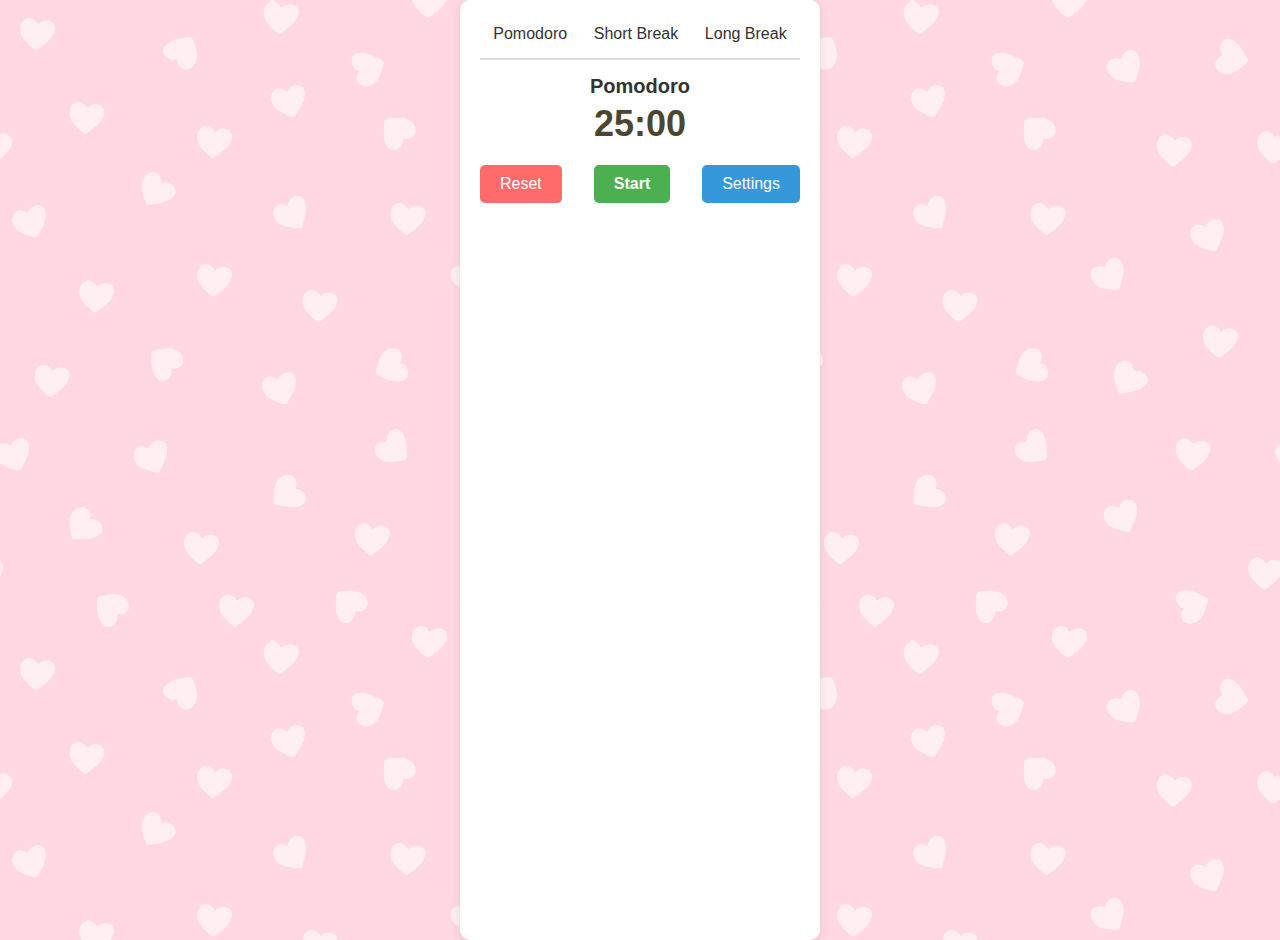
<file: main.html>
<!DOCTYPE html>
<html lang="en">
<head>
    <meta charset="UTF-8">
    <meta name="viewport" content="width=device-width, initial-scale=1.0">
    <title>Pomodoro Timer</title>
    <link rel="stylesheet" href="styles.css">
</head>
<body>

    <!-- Timer Container -->
    <div class="container">
        <!-- Navigation -->
        <ul class="nav">
            <li class="nav-item" onclick="setTimer(25, 'Pomodoro')">Pomodoro</li>
            <li class="nav-item" onclick="setTimer(5, 'Short Break')">Short Break</li>
            <li class="nav-item" onclick="setTimer(15, 'Long Break')">Long Break</li>
        </ul>

        <!-- Timer Display -->
        <h1 id="mode">Pomodoro</h1>
        <h2 id="timer">25:00</h2>

        <!-- Buttons Section -->
        <div class="buttons">
            <button id="reset">Reset</button>
            <button id="start">Start</button>
            <button id="settings">Settings</button>
        </div>
    </div>

    <!-- Settings Modal -->
    <div id="settings-modal" class="modal">
        <div class="modal-content">
            <h3>Settings</h3>
            <label>Pomodoro (minutes): <input type="number" id="pomodoro-input" value="25"></label>
            <label>Short Break (minutes): <input type="number" id="short-break-input" value="5"></label>
            <label>Long Break (minutes): <input type="number" id="long-break-input" value="15"></label>
            <div class="modal-buttons">
                <button id="save-settings">Save</button>
                <button id="close-settings">Close</button>
            </div>
        </div>
    </div>

    <script src="script.js"></script>
</body>
</html>
</file>
<file: styles.css>
/* Reset Default Styles */
body {
    margin: 0;
    display: flex;
    flex-direction: column;
    align-items: center;
    justify-content: center;
    height: 50%;
    background-color: #f4f4f4;
    font-family: Arial, sans-serif;
    background: url(images/bg.jpg);
    background-size:50%;
}

/* Centered Container */
.container {
    text-align: center;
    background: white;
    padding: 20px;
    height: 100vh;
    border-radius: 10px;
    box-shadow: 0px 4px 10px rgba(0, 0, 0, 0.1);
    width: 320px;
}

/* Navigation at the top inside the container */
.nav {
    list-style: none;
    padding: 0;
    margin: 0 0 15px;
    display: flex;
    justify-content: space-around;
    border-bottom: 2px solid #ddd; /* Adds a subtle separator */
    padding-bottom: 10px;
}

.nav-item {
    font-size: 16px;
    color: #333;
    cursor: pointer;
    padding: 5px 10px;
    transition: 0.3s;
}

.nav-item:hover {
    color: black;
    background:#EEB499;
    border-radius: 5px;
}

/* Timer Styles */
h1 {
    margin: 10px 0 0;
    font-size: 20px;
    color: #333;
}

h2 {
    font-size: 36px;
    color:#4C4631;
    margin: 5px 0 0;
}
/* Buttons Section */
.buttons {
    display: flex;
    justify-content: space-between; /* Places Reset, Start, and Settings properly */
    align-items: center;
    margin-top: 20px;
    width: 100%; /* Makes sure buttons span across the container */
}

/* Button Styles */
.buttons {
    display: flex;
    justify-content: space-between;
    margin-top: 20px;
}

/* Button Styles */
button {
    font-size: 16px;
    padding: 10px 20px;
    border: none;
    border-radius: 5px;
    cursor: pointer;
    transition: 0.3s;
}

/* Different Button Colors */
#reset {
    background-color: #FF6B6B;
    color: white;
}

#start {
    background-color: #4CAF50;
    color: white;
    font-weight: bold;
}

#settings {
    background-color: #3498db;
    color: white;
}

/* Hover Effects */
button:hover {
    opacity: 0.8;
}

/* Settings Modal */
.modal {
    display: none;
    position: fixed;
    top: 0;
    left: 0;
    width: 100%;
    height: 100%;
    background: rgba(0, 0, 0, 0.5);
    justify-content: center;
    align-items: center;
}

.modal-content {
    background: white;
    padding: 20px;
    border-radius: 8px;
    text-align: center;
    display: flex;
    flex-direction: column;
    gap: 10px;
    box-shadow: 0px 4px 10px rgba(0, 0, 0, 0.1);
}

.modal-buttons {
    display: flex;
    justify-content: space-between;
    margin-top: 10px;
}

.modal-content input {
    width: 50px;
    padding: 5px;
    margin-left: 10px;
}
</file>
